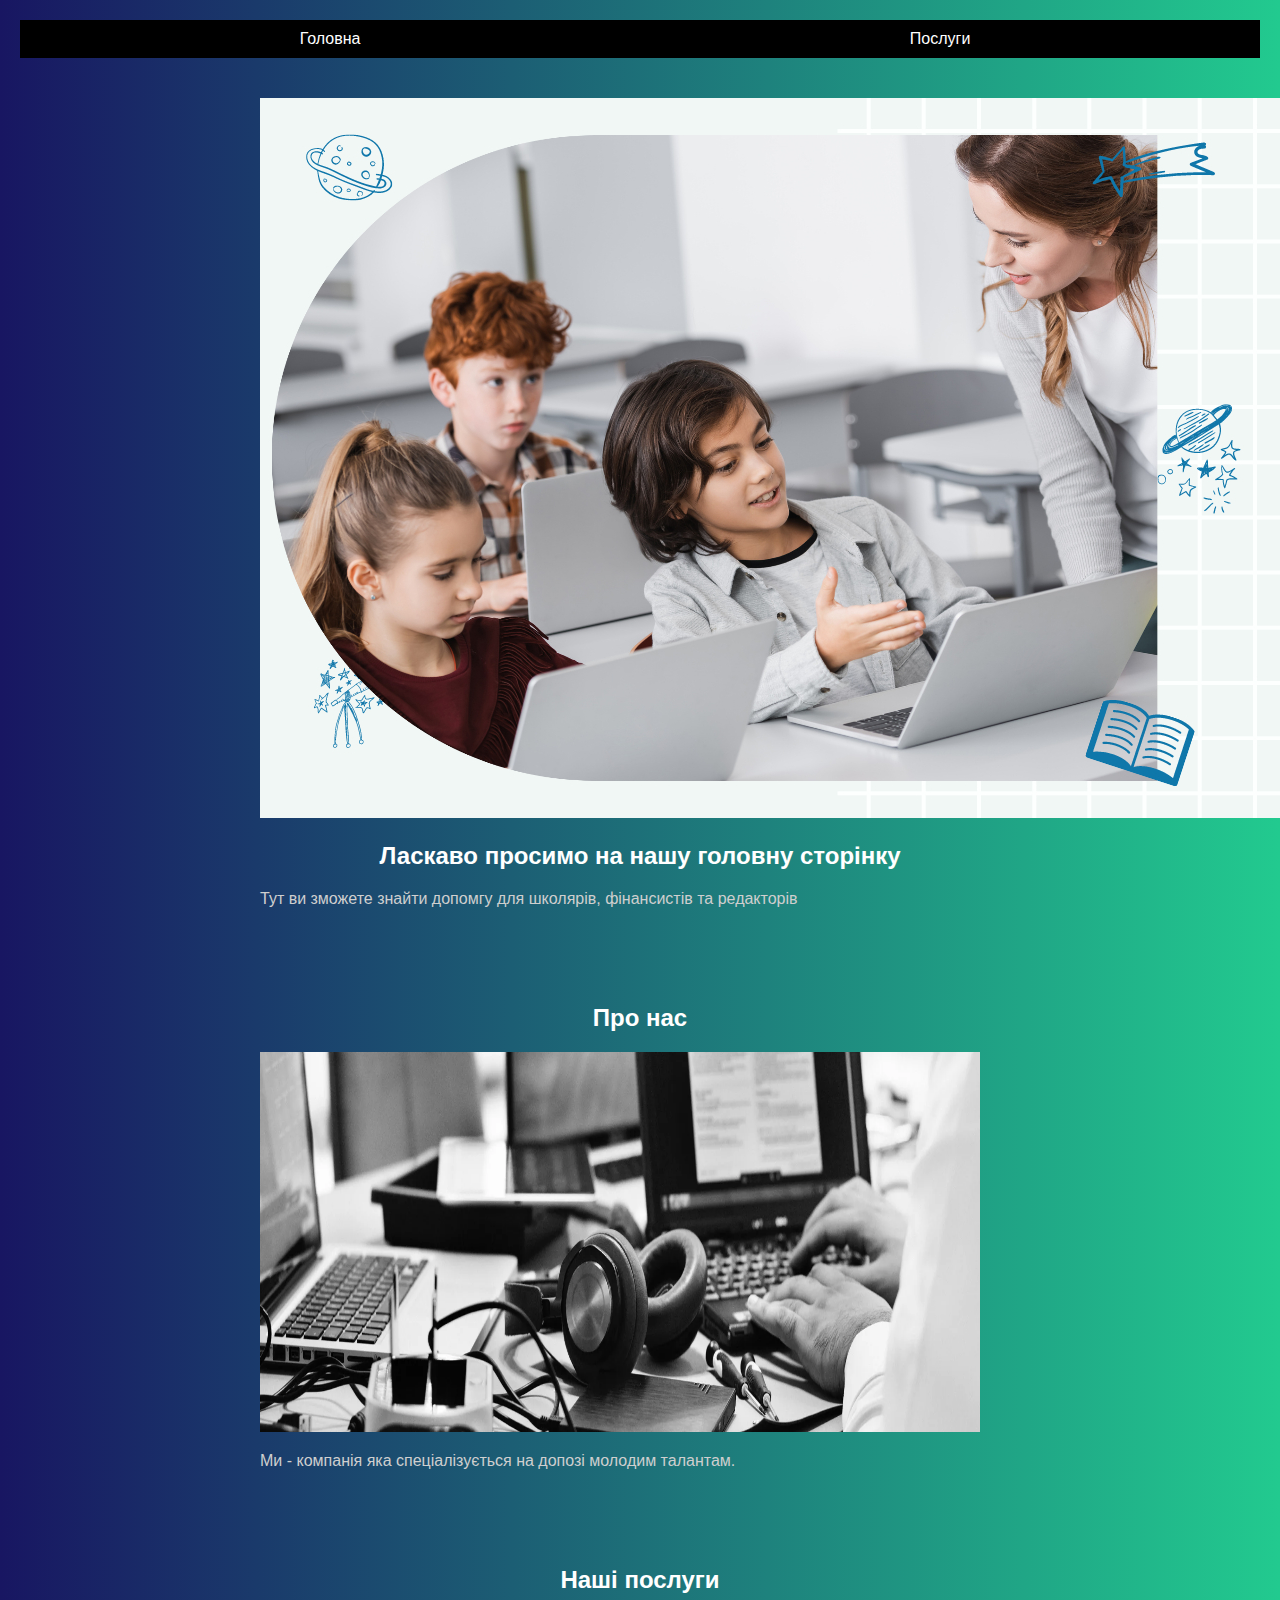
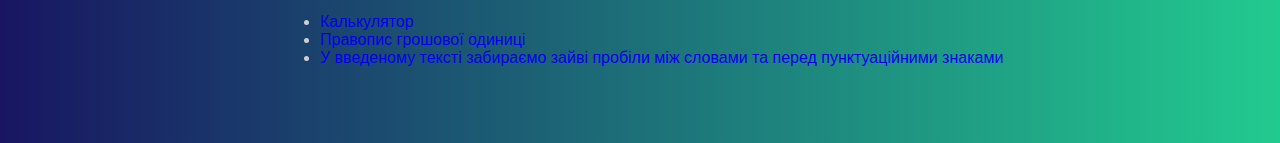
<file: index.html>
<!DOCTYPE html>
<html lang="en">
<head>
  <meta charset="UTF-8">
  <meta name="viewport" content="width=device-width, initial-scale=1.0">
  <title>Допомога для усіх!</title>
  <link rel="stylesheet" href="styles.css">
</head>
<body>
  <nav class="navigation">
    <ul>
      <li><a href="#home">Головна</a></li>
      <li><a href="#functions">Послуги</a></li>
    </ul>
  </nav>

  <div class="container">
    <section id="home" class="block">
      <img src="media/ithelp.jpeg" id="logo" alt="logo" style="padding-left: 0%; padding-right: 0%; width:200; height:300">
      <h2>Ласкаво просимо на нашу головну сторінку</h2>
      <p>Тут ви зможете знайти допомгу для школярів, фінансистів та редакторів</p>
    </section>

    <section id="about" class="block">
      <h2>Про нас</h2>
      <img src="media/comp.png" width="720" height="380">
      <p>Ми - компанія яка спеціалізується на допозі молодим талантам.</p>
    </section>

    <section id="functions" class="block">
      <h2>Наші послуги</h2>
      <ul>
        <li><a href="task1.html" target="_blank" style="text-decoration: none;">Калькулятор</a></li>
        <li><a href="task2.html" target="_blank" style="text-decoration: none;">Правопис грошової одиниці</a></li>
        <li><a href="redacting.html" target="_blank" style="text-decoration: none;">У введеному тексті забираємо зайві пробіли між словами та перед пунктуаційними знаками</a></li>
      </ul>
    </section>
  <div id="modal" class="modal">
    <div class="modal-content">
        <span class="close">&times;</span>
        <h2 style="text-align: center;">Help for everyone</h2>
        <img src="media\helping.png"  width="720" height="380" alt="123">
        <p>Вітаємо на нашому сайті, де ви зможете вирішити потрібні вам задачі різної направленості.</p>
    </div>
</div>

  <script src="script.js"></script>
</body>
</html>
</file>
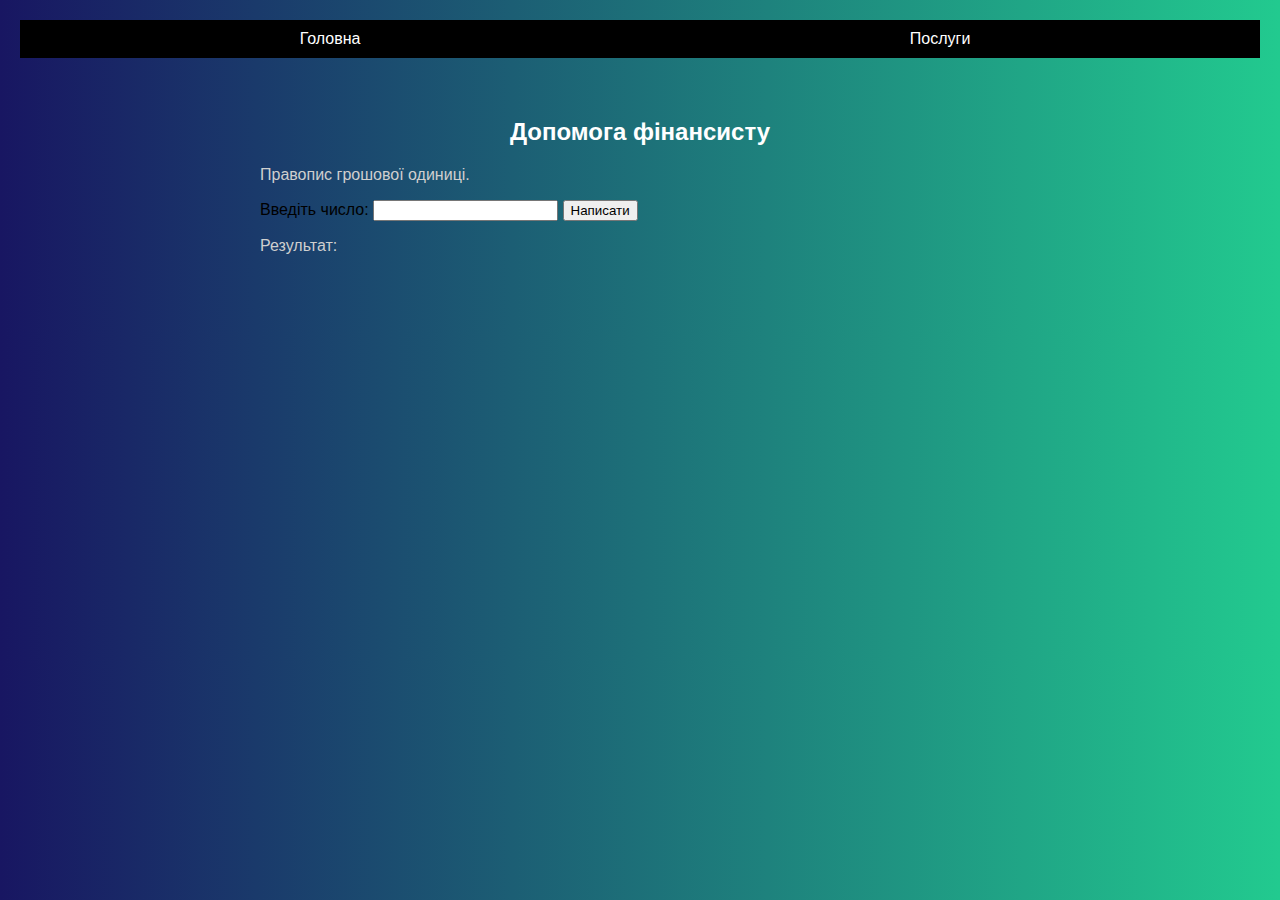
<file: task2.html>
<!DOCTYPE html>
<html lang="en">
<head>
    <meta charset="UTF-8">
    <meta name="viewport" content="width=device-width, initial-scale=1.0">
    <title>Task2</title>
    <link rel="stylesheet" href="styles.css">
</head>
<body>
    <nav class="navigation">
        <ul>
          <li><a href="index.html">Головна</a></li>
          <li><a href="#functions">Послуги</a></li>
        </ul>
    </nav>

    <div class="container">
        <section id="home" class="block">
          <h2>Допомога фінансисту</h2>
          <p>Правопис грошової одиниці.</p>
          <label for="amount">Введіть число:</label>
          <input type="number" id="amount" min="0" step="1">
      
          <button onclick="convert()">Написати</button>
      
          <p id="result">Результат: </p>
        </section>
    </div>
    <script src="task2.js"></script>

    
</body>
</html>
</file>
<file: styles.css>
body {
    font-family: Arial, sans-serif;
    background: linear-gradient(270deg, #22ca8f, #181662);
    margin: 0;
    padding: 20px;
  }
  
  .navigation {
    background-color: #000000;
    padding: 10px;
    color: #000 !important;
    text-decoration: none;
  }
  
  .navigation ul {
    
    list-style-type: none;
    margin: 0;
    padding: 0;
    display: flex;
    justify-content: space-around;
  }
  
  .navigation ul li {
    display: inline;
    margin-right: 10px;
  }
  
  .navigation ul li a {
    color: white;
    text-decoration: none;
    padding: 5px 10px;
    border-radius: 3px;
  }
  
  .navigation ul li a:hover {
    background-color: #555;
  }
  
  .container {
    max-width: 800px;
    margin: 20px auto;
  }
  
  .block {
    background-color: rgba(0, 0, 0, 0.0);
    padding: 20px;
    margin-bottom: 20px;
  }
  
  .block h2 {
    text-align: center;
    color: #ffffff;
  }
  
  .block p {
    color: #cfcfcf;
  }
  
  .block ul {
    list-style-type: disc;
    color: #cfcfcf;
    margin-left: 20px;
  }
  
.modal {
  display: none;
  position: fixed;
  z-index: 1;
  left: 0;
  top: 0;
  width: 100%;
  height: 100%;
  overflow: auto;
  background-color: rgba(0,0,0,0);
}

.modal-content {
  background-color: #fefefe;
  margin: 15% auto;
  padding: 20px;
  border: 1px solid #888;
  width: 80%;
}

.close {
  color: #aaa;
  float: right;
  font-size: 28px;
  font-weight: bold;
}

.close:hover,
.close:focus {
  color: white;
  text-decoration: none;
  cursor: pointer;
}
p{
  color: #22ca8f;
}
</file>
